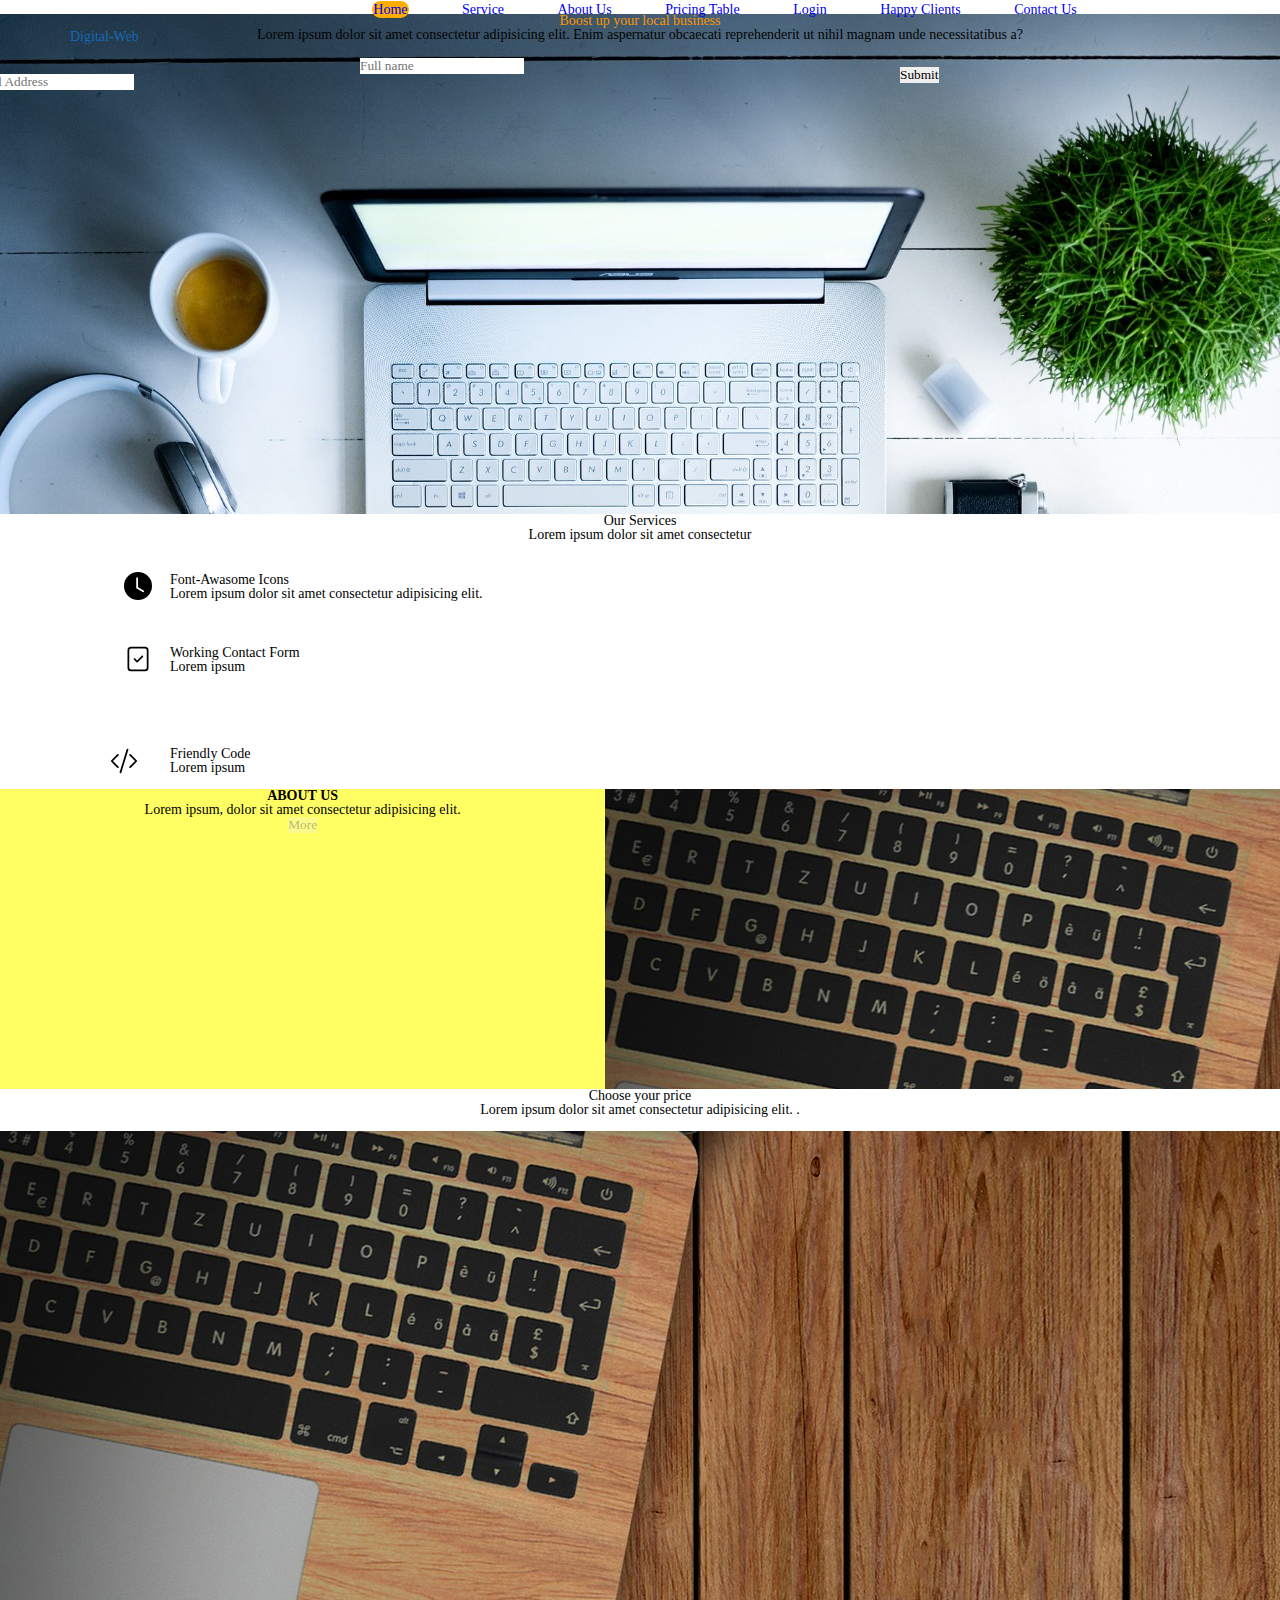
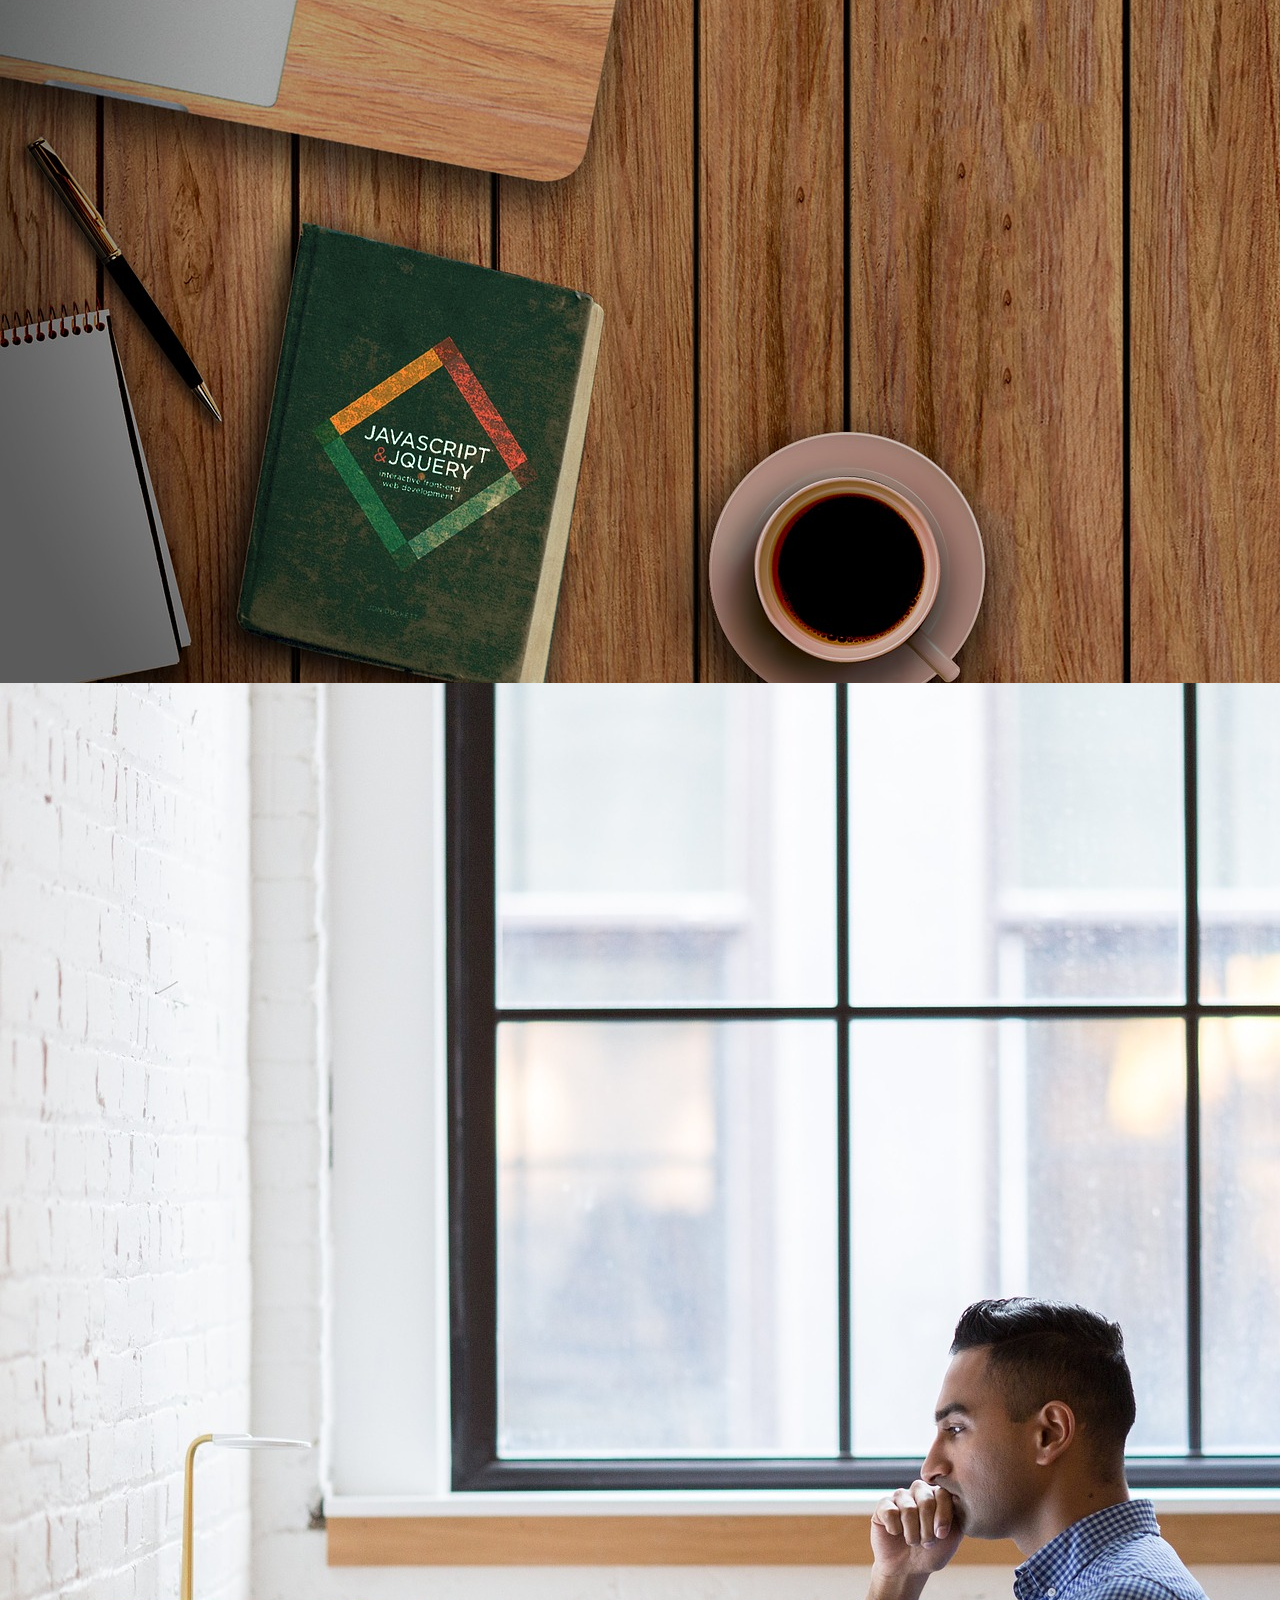
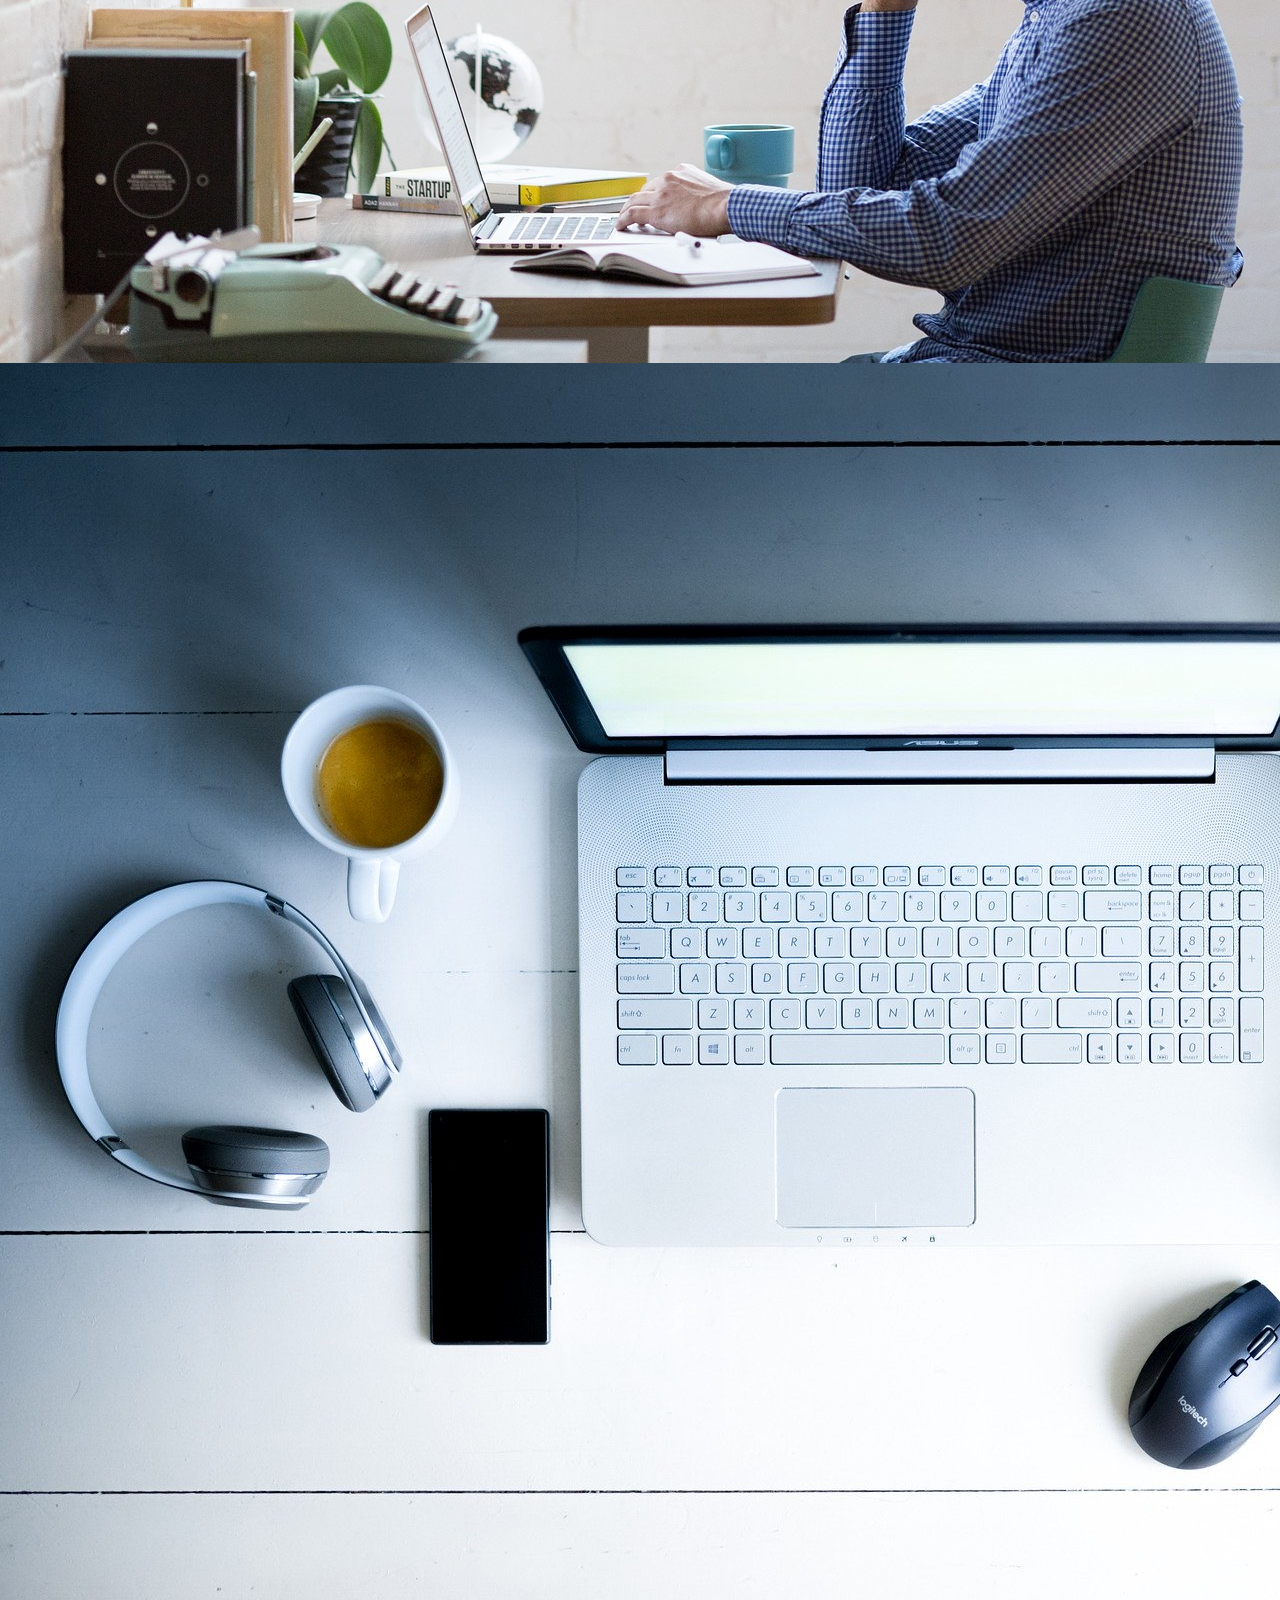
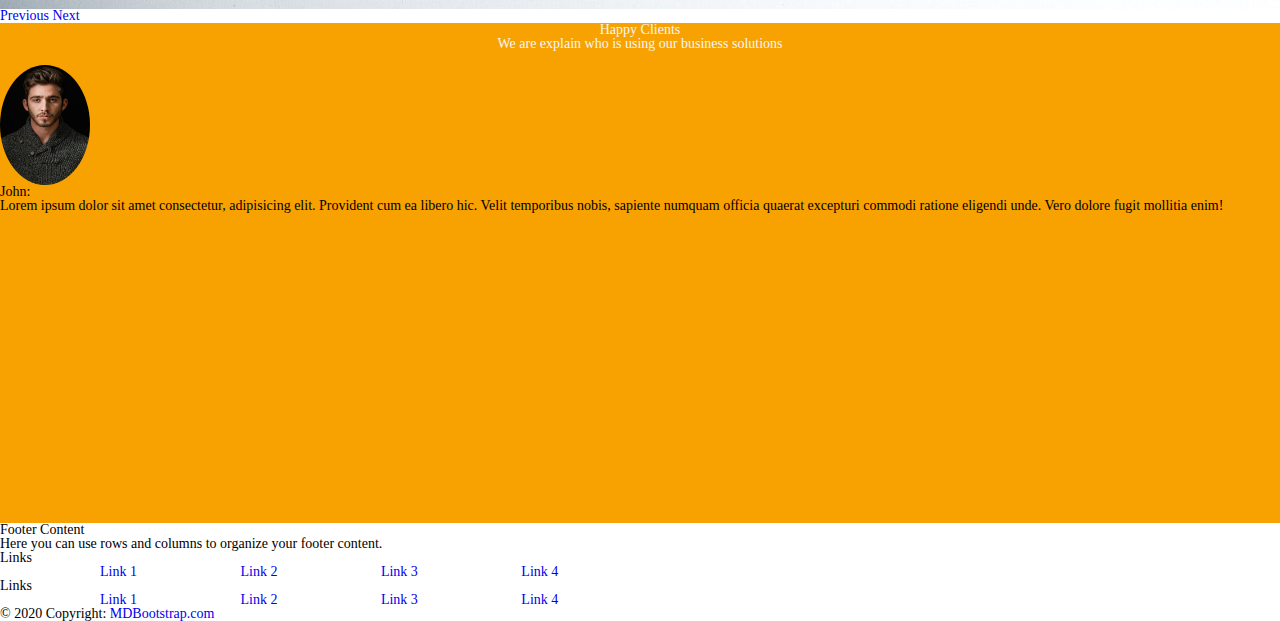
<file: index.html>
<!DOCTYPE html>
<html lang="en">
<head>
    <meta charset="UTF-8">
    <meta name="viewport" content="width=device-width, initial-scale=1.0">
    <link rel="stylesheet" href="index.css">
    <link rel="stylesheet" href="https://stackpath.bootstrapcdn.com/bootstrap/4.5.0/css/bootstrap.min.css" integrity="sha384-9aIt2nRpC12Uk9gS9baDl411NQApFmC26EwAOH8WgZl5MYYxFfc+NcPb1dKGj7Sk" crossorigin="anonymous">
    <title>Document</title>

    
</head>
<body>
    <header>
        <h1 id="logo-name">Digital-Web</h1>
        <nav class="menu-header " >
            <ul id="li-nav">
               <li id="home"><a href="#banner-a">Home</a></li>
                <li id="service"><a href="#h1-our">Service</a></li>
                <li id="about"><a href="#about-a">About Us</a></li>
                <li id="price"><a href="#pricing-a">Pricing Table</a></li>
                <li id="how"><a href="..admin-login/login.html">Login</a></li>
                <li id="clients"><a href="#happy-a">Happy Clients</a></li>
                <li id="contact"><a href="#contact-a">Contact Us</a></li>
              </ul>
        </nav>
    </header>
    <main>
        <div class="banner" id="banner-a">
        <h1 id="h1-main">Boost up your local business</h1>
        <p id="p-main"> Lorem ipsum dolor sit amet consectetur adipisicing elit. Enim aspernatur obcaecati reprehenderit ut nihil magnam unde necessitatibus a? </p>
        <div class="btn-submit"><input class="btn btn-primary" type="submit" value="Submit"></div>
        <form>
            <div class="row">
              <div class="col">
                <input type="text" class="full-name" placeholder="Full name">
              </div>
              <div class="col">
                <input type="email" class="email-address" placeholder="Email Address">
              </div>
              <input type="text" class="phone-number" placeholder="Phone Number">
            </div>
          </form>
      </div>
    </div>
    
    <div class="our-services">
<h1 id="h1-our">Our Services</h1>
<p id="p-our">Lorem ipsum dolor sit amet consectetur </p>
<div id="right">
    <svg width="4em" height="2em" viewBox="0 0 16 16" class="clock" fill="currentColor" xmlns="http://www.w3.org/2000/svg" >
        <path fill-rule="evenodd" d="M16 8A8 8 0 1 1 0 8a8 8 0 0 1 16 0zM8 3.5a.5.5 0 0 0-1 0V9a.5.5 0 0 0 .252.434l3.5 2a.5.5 0 0 0 .496-.868L8 8.71V3.5z"/>
      </svg>
<h3>Font-Awasome Icons</h3>
<p>Lorem ipsum dolor sit amet consectetur adipisicing elit. </p>
<br>
<svg width="4em" height="2em" viewBox="0 0 16 16" class="file" fill="currentColor" xmlns="http://www.w3.org/2000/svg">
    <path fill-rule="evenodd" d="M10.854 6.146a.5.5 0 0 1 0 .708l-3 3a.5.5 0 0 1-.708 0l-1.5-1.5a.5.5 0 1 1 .708-.708L7.5 8.793l2.646-2.647a.5.5 0 0 1 .708 0z"/>
    <path fill-rule="evenodd" d="M4 1h8a2 2 0 0 1 2 2v10a2 2 0 0 1-2 2H4a2 2 0 0 1-2-2V3a2 2 0 0 1 2-2zm0 1a1 1 0 0 0-1 1v10a1 1 0 0 0 1 1h8a1 1 0 0 0 1-1V3a1 1 0 0 0-1-1H4z"/>
  </svg>
<h3>Working Contact Form</h3>
<p>Lorem ipsum</p>
<br>
<svg width="2em" height="4em" viewBox="0 0 16 16" class="code" fill="currentColor" xmlns="http://www.w3.org/2000/svg">
    <path fill-rule="evenodd" d="M4.854 4.146a.5.5 0 0 1 0 .708L1.707 8l3.147 3.146a.5.5 0 0 1-.708.708l-3.5-3.5a.5.5 0 0 1 0-.708l3.5-3.5a.5.5 0 0 1 .708 0zm6.292 0a.5.5 0 0 0 0 .708L14.293 8l-3.147 3.146a.5.5 0 0 0 .708.708l3.5-3.5a.5.5 0 0 0 0-.708l-3.5-3.5a.5.5 0 0 0-.708 0zm-.999-3.124a.5.5 0 0 1 .33.625l-4 13a.5.5 0 0 1-.955-.294l4-13a.5.5 0 0 1 .625-.33z"/>
  </svg>
<h3>Friendly Code</h3>
<p>Lorem ipsum</p>
<br>
</div>

    </div>
    <div class="About Us" id="about-a">
        <div class="flex-container">
            <div class="first">
                <h1 id="first-about">ABOUT US</h1>
                <p id="p-first-about">Lorem ipsum, dolor sit amet consectetur adipisicing elit. </p>
                <div class="my-button"><button type="button" class="btn btn-lg btn-primary my-button" disabled>More</button></div>
            </div>
            <div class="second"></div>
          </div>
    </div>
    <div class="pricing-tables" id="pricing-a">
        <h1 id="choose">Choose your price</h1>
        <p id="p-choose">Lorem ipsum dolor sit amet consectetur adipisicing elit. .</p>
        <div id="carouselExampleIndicators" class="carousel slide" data-ride="carousel">
            <ol class="carousel-indicators">
              <li data-target="#carouselExampleIndicators" data-slide-to="0" class="active"></li>
              <li data-target="#carouselExampleIndicators" data-slide-to="1"></li>
              <li data-target="#carouselExampleIndicators" data-slide-to="2"></li>
            </ol>
            <div class="carousel-inner">
              <div class="carousel-item active">
                <img src="web-design.jpg" class="d-block w-100" alt="...">
              </div>
              <div class="carousel-item">
                <img src="price.jpg" class="d-block w-100" alt="...">
              </div>
              <div class="carousel-item">
                <img src="computer.jpg" class="d-block w-100" alt="...">
              </div>
            </div>
            <a class="carousel-control-prev" href="#carouselExampleIndicators" role="button" data-slide="prev">
              <span class="carousel-control-prev-icon" aria-hidden="true"></span>
              <span class="sr-only">Previous</span>
            </a>
            <a class="carousel-control-next" href="#carouselExampleIndicators" role="button" data-slide="next">
              <span class="carousel-control-next-icon" aria-hidden="true"></span>
              <span class="sr-only">Next</span>
            </a>
          </div>
    </div>

    <div class="happy-clients" id="happy-a">
        <h1 id="h1-happy">Happy Clients</h1>
        <p id="p-happy">We are explain who is using our business solutions</p>
        <br>
        <div id="John" class="container">
            <img  id="john-img" src="John.jpg" alt="John comments">
            <h3>John:</h3>
            <p>Lorem ipsum dolor sit amet consectetur, adipisicing elit. Provident cum ea libero hic. Velit temporibus nobis, sapiente numquam officia quaerat excepturi commodi ratione eligendi unde. Vero dolore fugit mollitia enim!</p>
        </div>
    </div>

    </main>
  
<footer class="page-footer font-small blue pt-4"id="contact-a">

    <!-- Footer Links -->
    <div class="container-fluid text-center text-md-left">
  
      <!-- Grid row -->
      <div class="row">
  
        <!-- Grid column -->
        <div class="col-md-6 mt-md-0 mt-3">
  
          <!-- Content -->
          <h5 class="text-uppercase">Footer Content</h5>
          <p>Here you can use rows and columns to organize your footer content.</p>
  
        </div>
        <!-- Grid column -->
  
        <hr class="clearfix w-100 d-md-none pb-3">
  
        <!-- Grid column -->
        <div class="col-md-3 mb-md-0 mb-3">
  
          <!-- Links -->
          <h5 class="text-uppercase">Links</h5>
  
          <ul class="list-unstyled">
            <li>
              <a href="#!">Link 1</a>
            </li>
            <li>
              <a href="#!">Link 2</a>
            </li>
            <li>
              <a href="#!">Link 3</a>
            </li>
            <li>
              <a href="#!">Link 4</a>
            </li>
          </ul>
  
        </div>
        <!-- Grid column -->
  
        <!-- Grid column -->
        <div class="col-md-3 mb-md-0 mb-3">
  
          <!-- Links -->
          <h5 class="text-uppercase">Links</h5>
  
          <ul class="list-unstyled">
            <li>
              <a href="#!">Link 1</a>
            </li>
            <li>
              <a href="#!">Link 2</a>
            </li>
            <li>
              <a href="#!">Link 3</a>
            </li>
            <li>
              <a href="#!">Link 4</a>
            </li>
          </ul>
  
        </div>
        <!-- Grid column -->
  
      </div>
      <!-- Grid row -->
  
    </div>
    <!-- Footer Links -->
  
    <!-- Copyright -->
    <div class="footer-copyright text-center py-3">© 2020 Copyright:
      <a href="https://mdbootstrap.com/"> MDBootstrap.com</a>
    </div>
    <!-- Copyright -->
  
  </footer>
  <!-- Footer -->
    <script src="https://code.jquery.com/jquery-3.5.1.slim.min.js" integrity="sha384-DfXdz2htPH0lsSSs5nCTpuj/zy4C+OGpamoFVy38MVBnE+IbbVYUew+OrCXaRkfj" crossorigin="anonymous"></script>
 <script src="https://cdn.jsdelivr.net/npm/popper.js@1.16.0/dist/umd/popper.min.js" integrity="sha384-Q6E9RHvbIyZFJoft+2mJbHaEWldlvI9IOYy5n3zV9zzTtmI3UksdQRVvoxMfooAo" crossorigin="anonymous"></script>
    <script src="https://stackpath.bootstrapcdn.com/bootstrap/4.5.0/js/bootstrap.min.js" integrity="sha384-OgVRvuATP1z7JjHLkuOU7Xw704+h835Lr+6QL9UvYjZE3Ipu6Tp75j7Bh/kR0JKI" crossorigin="anonymous"></script>
</body>
</html>
</file>
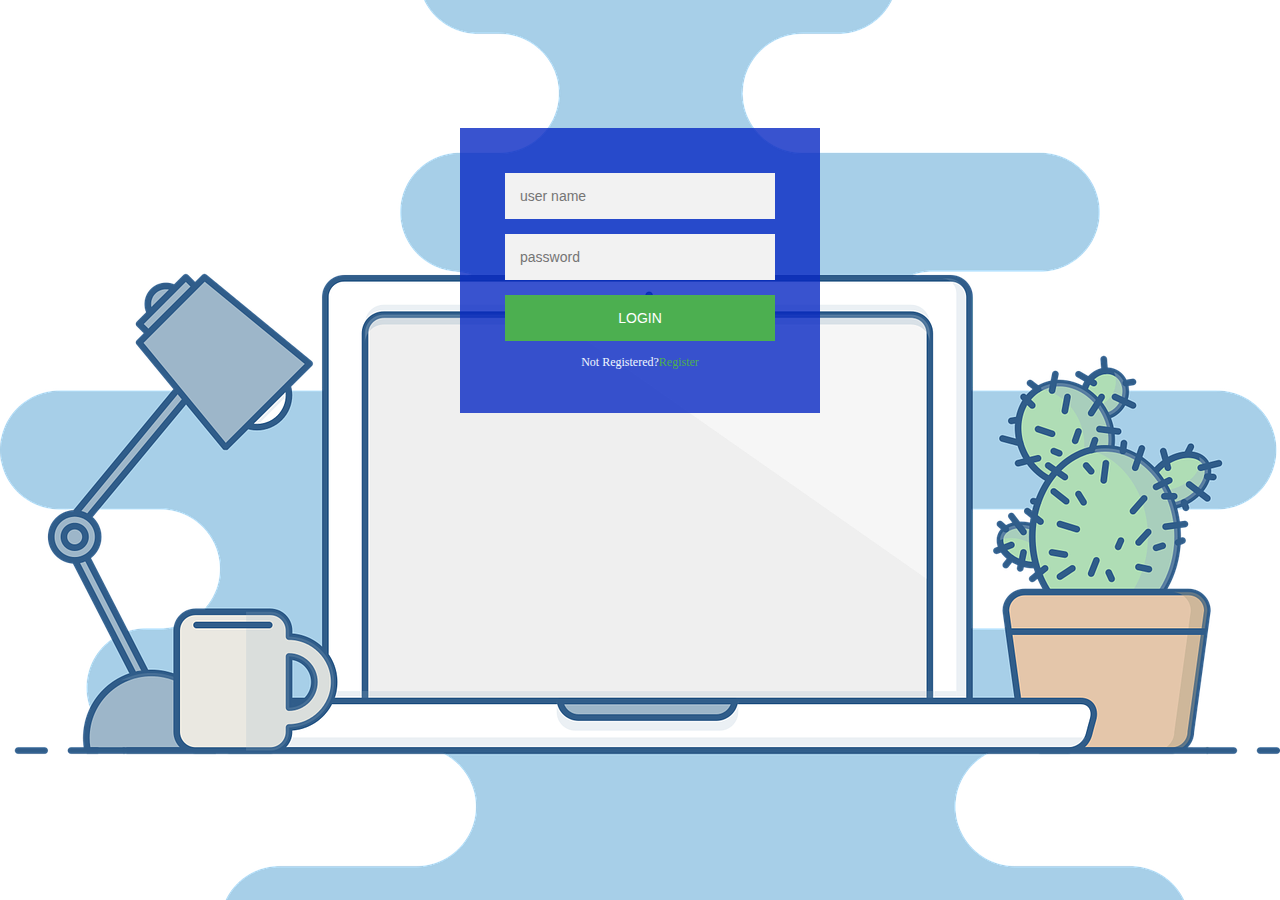
<file: admin-login/login.html>
<!DOCTYPE html>
<html lang="en">
<head>
    <meta charset="UTF-8">
    <meta name="viewport" content="width=device-width, initial-scale=1.0">
    <title>Login and Registration form</title>
    <link rel="stylesheet" href="admin.css">
</head>
<body>
    <div class="login-page">
        <div class="form">
            <form class="register-form">
<input type="text" placeholder="user name">
<input type="text" placeholder="password">
<input type="text" placeholder="email id">
<button>Create</button>
<p class="message">Already Registered? <a href="#">Login</a></p>
            </form>

        <form class="login-form">
            <input type="text" placeholder="user name">
            <input type="password" placeholder="password">
            <button>login</button>
            <p class="message">Not Registered?<a href="#">Register</a></p>
        </form>
        </div>
    </div>
    <script src="admin.js"></script>
    <script src="https://code.jquery.com/jquery-3.5.1.min.js"></script>
</body>
</html>
</file>
<file: index.css>
*{
	padding: 0;
	margin: 0;
	border: 0;
}
*,*:before,*:after{
	-moz-box-sizing: border-box;
	-webkit-box-sizing: border-box;
	box-sizing: border-box;
}
:focus,:active{outline: none;}
a:focus,a:active{outline: none;}

nav,footer,header,aside{display: block;}

html,body{
	height: 100%;
	width: 100%;
	font-size: 100%;
	line-height: 1;
	font-size: 14px;
	-ms-text-size-adjust: 100%;
	-moz-text-size-adjust: 100%;
	-webkit-text-size-adjust: 100%;
}
input,button,textarea{font-family:inherit;}

input::-ms-clear{display: none;}
button{cursor: pointer;}
button::-moz-focus-inner {padding:0;border:0;}
a, a:visited{text-decoration: none;}
a:hover{text-decoration: none;}
ul li{list-style: none;}
img{vertical-align: top;}

h1,h2,h3,h4,h5,h6{font-size:inherit;font-weight: 400;}
/*--------------------*/

.menu-header{
    display: inline-flex;
}
li{
    display: inline;
    margin-left: 100px;
    padding-top: 50px;
    
}
ul{
    display: inline;
    top:3px;
    }


#logo-name{
    position: relative;
    display: inline;
    left:70px;
    top:30px;
    color: rgba(10, 134, 243, 0.637);

}

#home{
    position: relative;
    left:50px;
    background-color: rgb(255, 174, 0) ;
    border-radius: 10px;
    padding: 1px;
}
#service{
    position: relative;
    
}
 #about{position: relative;
                right:50px}
#price{position:relative;
                right:100px;}
#how{position: relative;
            right:150px}
 #clients{position:relative;right:200px;}
#contact{position: relative; right:250px;}
            #li-nav{
            position: relative;
            left:150px;
            }
#h1-main{
    text-align: center;
    color:rgb(245, 148, 2)
    
}
#p-main{
    text-align: center;
    color:rgb(3, 3, 3);
opacity: bolder;
}

.full-name{
    position: relative;
    left:360px;

}


.banner{
    background-image: url(../computer.jpg);
    height: 500px;
    background-attachment: fixed;
  background-position: center;
  background-repeat: no-repeat;
  background-size: cover;
}

.phone-number{
    position: relative;
right:405px;
}
.email-address{
    position: relative;
    right:30px;
}

.btn-submit{
    position: relative;
    left:900px;
    top:25px;
  
}
#h1-our{
    text-align: center;
    
}

#p-our{
    text-align: center;
}

#fully{
    position: relative;
    left:850px;
}
#retina{
    position:relative;
    left:850px;
}
#flat{
    position: relative;
    left:850px;
}
#to-up{
    position:relative;
    bottom:350px;
}

#right{
position: relative;
left: 170px;
}
.clock{
    position: relative;
    right:60px;
    top:30px;
}
.file{
    position: relative;
    right:60px;
    top:30px;

}
.code{
    position: relative;
    right:60px;
    top:45px;

}
.flex-container {
    width: 100%;
    height: 300px;
    display: flex;
    flex-flow: row nowrap;
  }
  
  .first {
    background:rgba(255, 255, 29, 0.685);
    height: 300px;
    flex-grow: 3;
  }
  
  .second {
    background-image:url(web-design.jpg);
    height: 300px;
    flex-grow:7;
  }
  #first-about{
      text-align: center;
      color:rgb(8, 0, 0);
      font-weight:bolder;
  }
  #p-first-about{
      text-align: center;
      
  }

  .my-button{
      text-align: center;
  }
  #choose{
      text-align: center;
      color: black;
  }
  #p-choose{
      text-align:center;
      color:black;
  }
.happy-clients{
    background-color: rgb(248, 162, 1);
    height: 500px;
    background-attachment: fixed;
  background-position: center;
  background-repeat: no-repeat;
  background-size: cover;
}
#h1-happy{
    text-align: center;
    color:whitesmoke;
    font-family: 'Sahitya', serif;
}

#p-happy{
    text-align: center;
    color:whitesmoke;
    font-family: 'Sahitya', serif;
}

#John{
 display:-moz-groupbox;
 
}

#john-img{
    width:90px;
    height: 120px;
border-radius: 50%;
}
</file>
<file: admin-login/admin.css>
/*Обнуление*/
*{
	padding: 0;
	margin: 0;
	border: 0;
}
*,*:before,*:after{
	-moz-box-sizing: border-box;
	-webkit-box-sizing: border-box;
	box-sizing: border-box;
}
:focus,:active{outline: none;}
a:focus,a:active{outline: none;}

nav,footer,header,aside{display: block;}

html,body{
	height: 100%;
	width: 100%;
	font-size: 100%;
	line-height: 1;
	font-size: 14px;
	-ms-text-size-adjust: 100%;
	-moz-text-size-adjust: 100%;
	-webkit-text-size-adjust: 100%;
}
input,button,textarea{font-family:inherit;}

input::-ms-clear{display: none;}
button{cursor: pointer;}
button::-moz-focus-inner {padding:0;border:0;}
a, a:visited{text-decoration: none;}
a:hover{text-decoration: none;}
ul li{list-style: none;}
img{vertical-align: top;}

h1,h2,h3,h4,h5,h6{font-size:inherit;font-weight: 400;}

body{
    background-image: url(../back-login.png);
    height: 500px;
    background-attachment: fixed;
  background-position: center;
  background-repeat: no-repeat;
  background-size: cover;
}

.login-page{
    width: 360px;
    padding: 10% 0 0;
    margin:auto;
}

.form{
    position: relative;
    z-index: 1;
    background: rgba(7,40,195,0.8);
    max-width:360px;
    margin:0 auto 100px;
    padding:45px;
    text-align:center;
}

.form input{
    font-family: "Roboto", sans-serif;
    outline:1;
    background: #f2f2f2;
    width:100%;
    border:0;
    margin:0 0 15px;
    padding:15px;
    box-sizing:border-box;
    font-size:14px;
}

.form button{
    font-family: "Roboto", sans-serif;
    text-transform: uppercase;
    outline: 0;
    background: #4CAF50;
    width: 100%;
    border:0;
    padding: 15px;
    color:#FFFFFF;
    font-size:14px;
    cursor: pointer;
}

.form button:hover,.form button:active{
    background: #43A047;
}

.form .message{
    margin:15px 0 0;
    color:aliceblue;
    font-size:12px;
}

.form .message a{
    color: #4CAF50;
    text-decoration: none;
}

.form .register-form{
    display: none;
}
</file>
